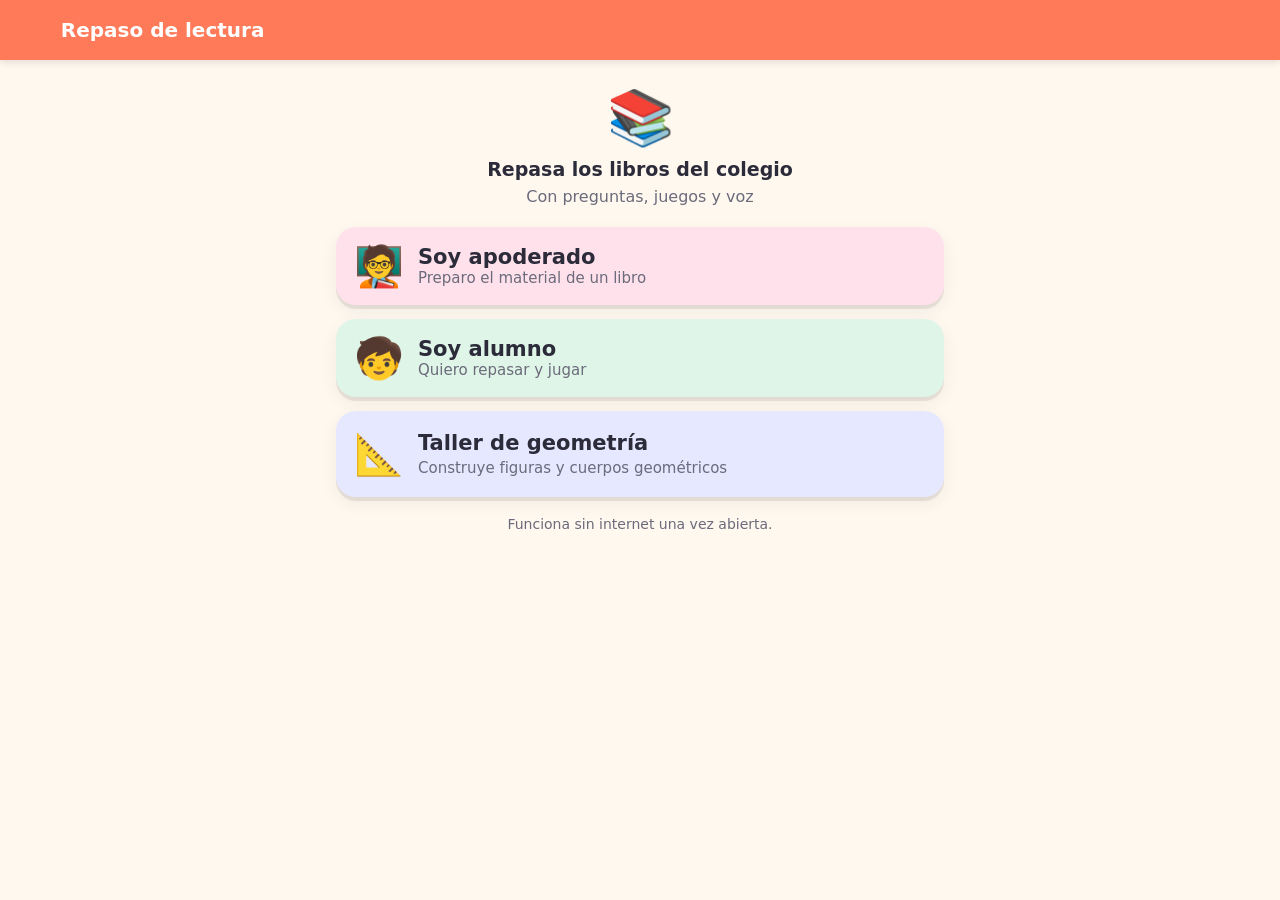
<file: index.html>
<!doctype html>
<html lang="es">
<head>
<meta charset="utf-8">
<meta name="viewport" content="width=device-width, initial-scale=1">
<meta name="theme-color" content="#ff7a59">
<meta name="description" content="Repasa los libros del colegio con preguntas, juegos y voz.">
<title>Repaso de lectura</title>
<link rel="manifest" href="manifest.json">
<link rel="icon" href="icons/icon-192.png">
<link rel="apple-touch-icon" href="icons/icon-192.png">
<link rel="stylesheet" href="css/estilos.css">
</head>
<body>
<div id="app">
  <main class="zona">
    <div class="card center" style="--c:#ff7a59">
      <div style="font-size:44px">📱</div>
      <p><b>La app no pudo arrancar en este visor.</b></p>
      <p>Ábrela con <b>Google Chrome</b> actualizado.</p>
    </div>
  </main>
</div>
<script src="js/comun.js"></script>
<script src="js/juego.js"></script>
<script src="js/app.js"></script>
</body>
</html>
</file>
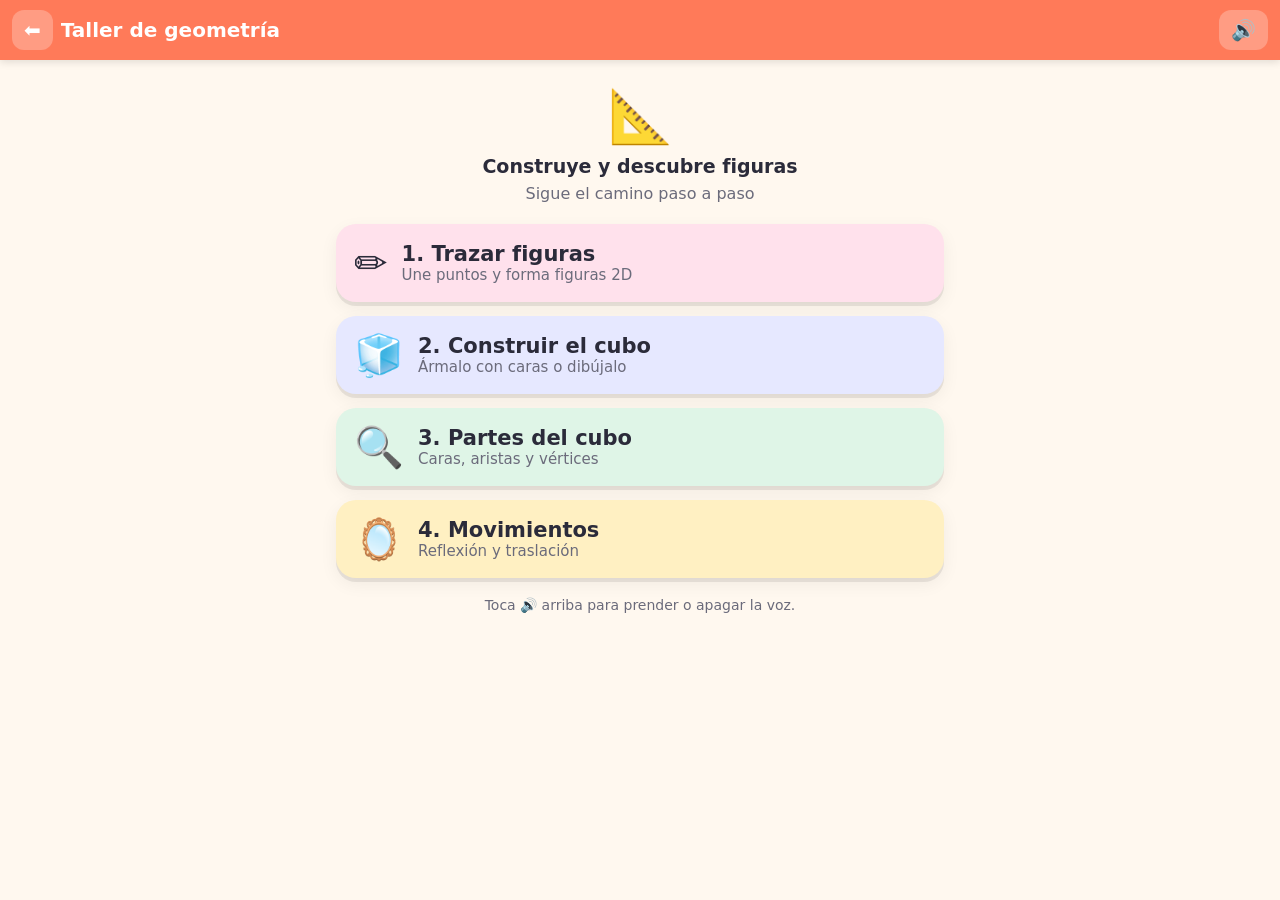
<file: geometria/index.html>
<!doctype html>
<html lang="es">
<head>
<meta charset="utf-8">
<meta name="viewport" content="width=device-width, initial-scale=1">
<meta name="theme-color" content="#ff7a59">
<meta name="description" content="Construye figuras 2D y cuerpos 3D, reconoce sus partes y practica reflexión y traslación.">
<title>Taller de geometría</title>
<link rel="manifest" href="../manifest.json">
<link rel="icon" href="../icons/icon-192.png">
<link rel="apple-touch-icon" href="../icons/icon-192.png">
<link rel="stylesheet" href="../css/estilos.css">
<link rel="stylesheet" href="geo.css">
</head>
<body>
<div id="app">
  <main class="zona">
    <div class="card center" style="--c:#ff7a59">
      <div style="font-size:44px">📱</div>
      <p><b>La app no pudo arrancar en este visor.</b></p>
      <p>Ábrela con <b>Google Chrome</b> actualizado.</p>
    </div>
  </main>
</div>
<script src="../js/comun.js"></script>
<script src="geo.js"></script>
</body>
</html>
</file>
<file: css/estilos.css>
:root{--bg:#fff8ef;--card:#fff;--ink:#2b2b3a;--muted:#6b6b7b;--line:#e6e1d8;--ok:#1f9a52;--okbg:#e3f7ea;--bad:#d93c41;--badbg:#fde9e9;--warn:#b7791f;--warnbg:#fff4d6;--accent:#ff7a59;--violet:#6b6bd6;--shadow:0 4px 0 rgba(0,0,0,.08),0 6px 18px rgba(0,0,0,.06)}
*{box-sizing:border-box;-webkit-tap-highlight-color:transparent}
html,body{background:var(--bg)}
body{margin:0;color:var(--ink);font-family:system-ui,-apple-system,"Segoe UI",Roboto,Arial,sans-serif;font-size:19px;line-height:1.4}
button,input,select,textarea{font-family:inherit;font-size:inherit;color:inherit}
.barra{position:sticky;top:0;z-index:5;background:var(--accent);color:#fff;display:flex;align-items:center;gap:8px;padding:10px 12px;box-shadow:0 2px 8px rgba(0,0,0,.12)}
.barra h1{font-size:20px;margin:0;flex:1;white-space:nowrap;overflow:hidden;text-overflow:ellipsis}
.hbtn{background:rgba(255,255,255,.25);border:0;color:#fff;font-size:20px;border-radius:12px;padding:8px 12px;cursor:pointer}
.hbtn.oculto{visibility:hidden}
.zona{max-width:640px;margin:0 auto;padding:16px 16px 40px}
.intro{text-align:center;margin:4px 0 18px}
.intro small{color:var(--muted);font-size:16px}
.menu{display:grid;gap:14px}
.mbtn{display:flex;align-items:center;gap:14px;border:0;border-radius:20px;padding:18px;font-size:21px;font-weight:800;text-align:left;color:var(--ink);box-shadow:var(--shadow);cursor:pointer;width:100%}
.mbtn .ic{font-size:40px;line-height:1}
.mbtn small{display:block;font-weight:500;font-size:15px;color:var(--muted)}
.card{background:var(--card);border-radius:22px;padding:18px;box-shadow:var(--shadow);border-top:10px solid var(--c,#ccc);margin-bottom:14px}
.qhead{display:flex;align-items:center;gap:10px;margin-bottom:8px}
.num{background:var(--c);color:#fff;font-weight:800;width:38px;height:38px;border-radius:50%;display:grid;place-items:center;flex:none}
.qtitle{font-weight:800;font-size:22px;flex:1}
.qicon{font-size:34px;line-height:1}
.qtext{font-size:21px;font-weight:700;margin:6px 0 12px}
.progreso{color:var(--muted);font-size:16px;margin-bottom:10px;display:flex;justify-content:space-between}
.opts{display:grid;gap:10px;margin-top:12px}
.opt{border:3px solid var(--line);background:#fff;border-radius:16px;padding:14px;font-size:19px;text-align:left;cursor:pointer;color:var(--ink)}
.opt.ok{border-color:var(--ok);background:var(--okbg)}
.opt.bad{border-color:var(--bad);background:var(--badbg)}
.opt:disabled{cursor:default}
.hablar{border:0;background:#f1ece4;border-radius:12px;font-size:18px;padding:8px 12px;cursor:pointer;color:var(--ink)}
.fb{margin-top:14px;padding:14px;border-radius:16px;font-size:19px}
.fb.ok{background:var(--okbg)}.fb.bad{background:var(--badbg)}.fb.info{background:var(--warnbg)}
.fb b{font-size:21px}
.btn{margin-top:14px;width:100%;border:0;background:var(--accent);color:#fff;font-size:20px;font-weight:800;padding:15px;border-radius:16px;cursor:pointer;box-shadow:var(--shadow);display:block;text-align:center;text-decoration:none}
.btn.alt{background:var(--violet)}
.btn.suave{background:#f1ece4;color:var(--ink)}
.btn.peligro{background:#fff;color:var(--bad);border:2px solid var(--bad);box-shadow:none}
.btn:disabled{opacity:.45;cursor:default}
.fila{display:flex;gap:10px}.fila>*{flex:1}
.vf{display:grid;grid-template-columns:1fr 1fr;gap:10px;margin-top:12px}
.vf .opt{text-align:center;font-weight:800;font-size:20px}
.frase{font-size:22px;font-weight:700;margin:8px 0 6px}
.oracion{font-size:21px;line-height:2.2;margin:6px 0 14px}
.blanco{display:inline-block;min-width:96px;border-bottom:3px dashed #b9b1a3;text-align:center;padding:0 8px;margin:0 2px;cursor:pointer;font-weight:800;color:#5a5ad0;line-height:1.5;border-radius:6px}
.blanco.lleno{background:#eeeefe;border-bottom-style:solid}
.blanco.ok{background:var(--okbg);color:var(--ok);border-color:var(--ok)}
.blanco.bad{background:var(--badbg);color:var(--bad);border-color:var(--bad)}
.fichas{display:flex;flex-wrap:wrap;gap:10px}
.ficha{border:0;background:#ffe3a3;border-radius:999px;padding:10px 18px;font-size:19px;font-weight:800;cursor:pointer;box-shadow:0 3px 0 rgba(0,0,0,.1);color:var(--ink)}
.ficha.usada{visibility:hidden}
.pista{color:var(--muted);font-size:16px;margin:0 0 8px}
.center{text-align:center}
.estrellas{font-size:52px;margin:6px 0}
.grande{font-size:40px;font-weight:900}
.dado{width:150px;height:150px;margin:10px auto 16px;border-radius:28px;background:#fff;box-shadow:var(--shadow);display:grid;place-items:center;font-size:78px;border:6px solid var(--c,#ddd)}
.dado.gira{animation:sacudir .15s infinite}
@keyframes sacudir{0%{transform:rotate(-9deg)}50%{transform:rotate(9deg)}100%{transform:rotate(-9deg)}}
.nota{font-size:14px;color:var(--muted);text-align:center;margin-top:18px}
/* Formularios del apoderado */
.pasos{display:flex;gap:6px;margin-bottom:14px}
.pasos span{flex:1;height:8px;border-radius:8px;background:#eadfcf}
.pasos span.hecho{background:var(--accent)}
label.campo{display:block;font-weight:700;font-size:17px;margin:12px 0 6px}
label.campo small{font-weight:500;color:var(--muted)}
.entrada{width:100%;border:2px solid var(--line);border-radius:12px;padding:12px;font-size:18px;background:#fff}
textarea.entrada{min-height:150px;resize:vertical;font-size:15px;line-height:1.35}
.check{display:flex;align-items:center;gap:12px;border:2px solid var(--line);border-radius:14px;padding:12px;margin-top:8px;font-size:18px;background:#fff;cursor:pointer}
.check input{width:24px;height:24px;flex:none}
.cantidades{display:grid;grid-template-columns:repeat(3,1fr);gap:8px}
.cant{border:2px solid var(--line);background:#fff;border-radius:14px;padding:10px 6px;cursor:pointer;text-align:center;color:var(--ink)}
.cant b{display:block;font-size:17px}
.cant small{display:block;font-size:22px;font-weight:900;color:var(--muted)}
.cant.activa{border-color:var(--accent);background:#fff0ea}
.cant.activa small{color:var(--accent)}
.caja{border-radius:16px;padding:14px;margin-top:12px;font-size:17px}
.caja.info{background:#eef4ff}.caja.aviso{background:var(--warnbg)}.caja.error{background:var(--badbg)}.caja.ok{background:var(--okbg)}
.caja ul,.caja ol{margin:6px 0 0;padding-left:22px}
.caja a{color:#2558c9;font-weight:700}
.lista-libro{display:flex;align-items:center;gap:12px}
.lista-libro .ic{font-size:34px}
.lista-libro .txt{flex:1;min-width:0}
.lista-libro .txt b{display:block}
.lista-libro .txt small{color:var(--muted);font-size:15px}
.mini{border:0;background:#f1ece4;border-radius:12px;padding:10px 12px;font-size:18px;cursor:pointer}
.mini.borrar{flex:none;align-self:flex-start;background:var(--badbg)}
.fila>.mini{padding:10px 6px}
.item{border-top:1px solid var(--line);padding:10px 0;font-size:16px;display:flex;gap:10px;align-items:flex-start}
.item:first-of-type{border-top:0}
.item .txt{flex:1}
.item.duda{background:var(--warnbg);border-radius:12px;padding:10px;border-top:0;margin:6px 0}
.etq{display:inline-block;font-size:13px;font-weight:800;border-radius:999px;padding:2px 8px;background:#eee;margin-right:4px}
.etq.v{background:var(--okbg);color:var(--ok)}.etq.f{background:var(--badbg);color:var(--bad)}.etq.d{background:#ffe2a8;color:#8a5a00}
h2{font-size:21px;margin:4px 0 8px}
h3{font-size:18px;margin:16px 0 4px}
</file>
<file: geometria/geo.css>
/* Estilos propios del Taller de geometría (se suman a ../css/estilos.css) */
.chips{display:flex;flex-wrap:wrap;gap:8px;margin-bottom:12px}
.chip{border:2px solid var(--line);background:#fff;border-radius:999px;padding:8px 14px;font-size:17px;font-weight:700;cursor:pointer;color:var(--ink)}
.chip.activa{background:var(--accent);border-color:var(--accent);color:#fff}
.chips.peq .chip{font-size:15px;padding:6px 12px}
.lienzo{background:#fff;border-radius:18px;box-shadow:var(--shadow);padding:6px;margin-top:12px}
.lienzo svg{display:block;width:100%;height:auto;user-select:none;-webkit-user-select:none}
.lienzo.girar svg{touch-action:none;cursor:grab}
.herr{display:flex;gap:8px}
.herr .btn{font-size:16px;padding:12px 6px}
.bandeja{display:flex;align-items:center;gap:14px;margin-top:12px;background:#fff;border-radius:16px;padding:12px;box-shadow:var(--shadow);font-size:17px}
.bandeja small{color:var(--muted);font-size:15px}
.pieza{width:56px;height:56px;flex:none;background:#8ecae6;border:3px solid #2b2b3a;border-radius:6px;touch-action:none;cursor:grab}
.fantasma{position:fixed;z-index:50;pointer-events:none;opacity:.85}
.cuenta{display:flex;gap:8px;flex-wrap:wrap;margin-top:10px}
.cuenta span{background:#fff;border-radius:999px;padding:6px 12px;font-weight:800;font-size:16px;box-shadow:0 2px 0 rgba(0,0,0,.06)}
.cuenta span.listo{background:var(--okbg);color:var(--ok)}
.fb .cuenta span{box-shadow:none}
.mbtn .listo{margin-left:auto;font-size:26px}
@keyframes latido{50%{stroke-opacity:.15}}
.pulso{animation:latido 1s infinite}
.toca{cursor:pointer}
</file>
